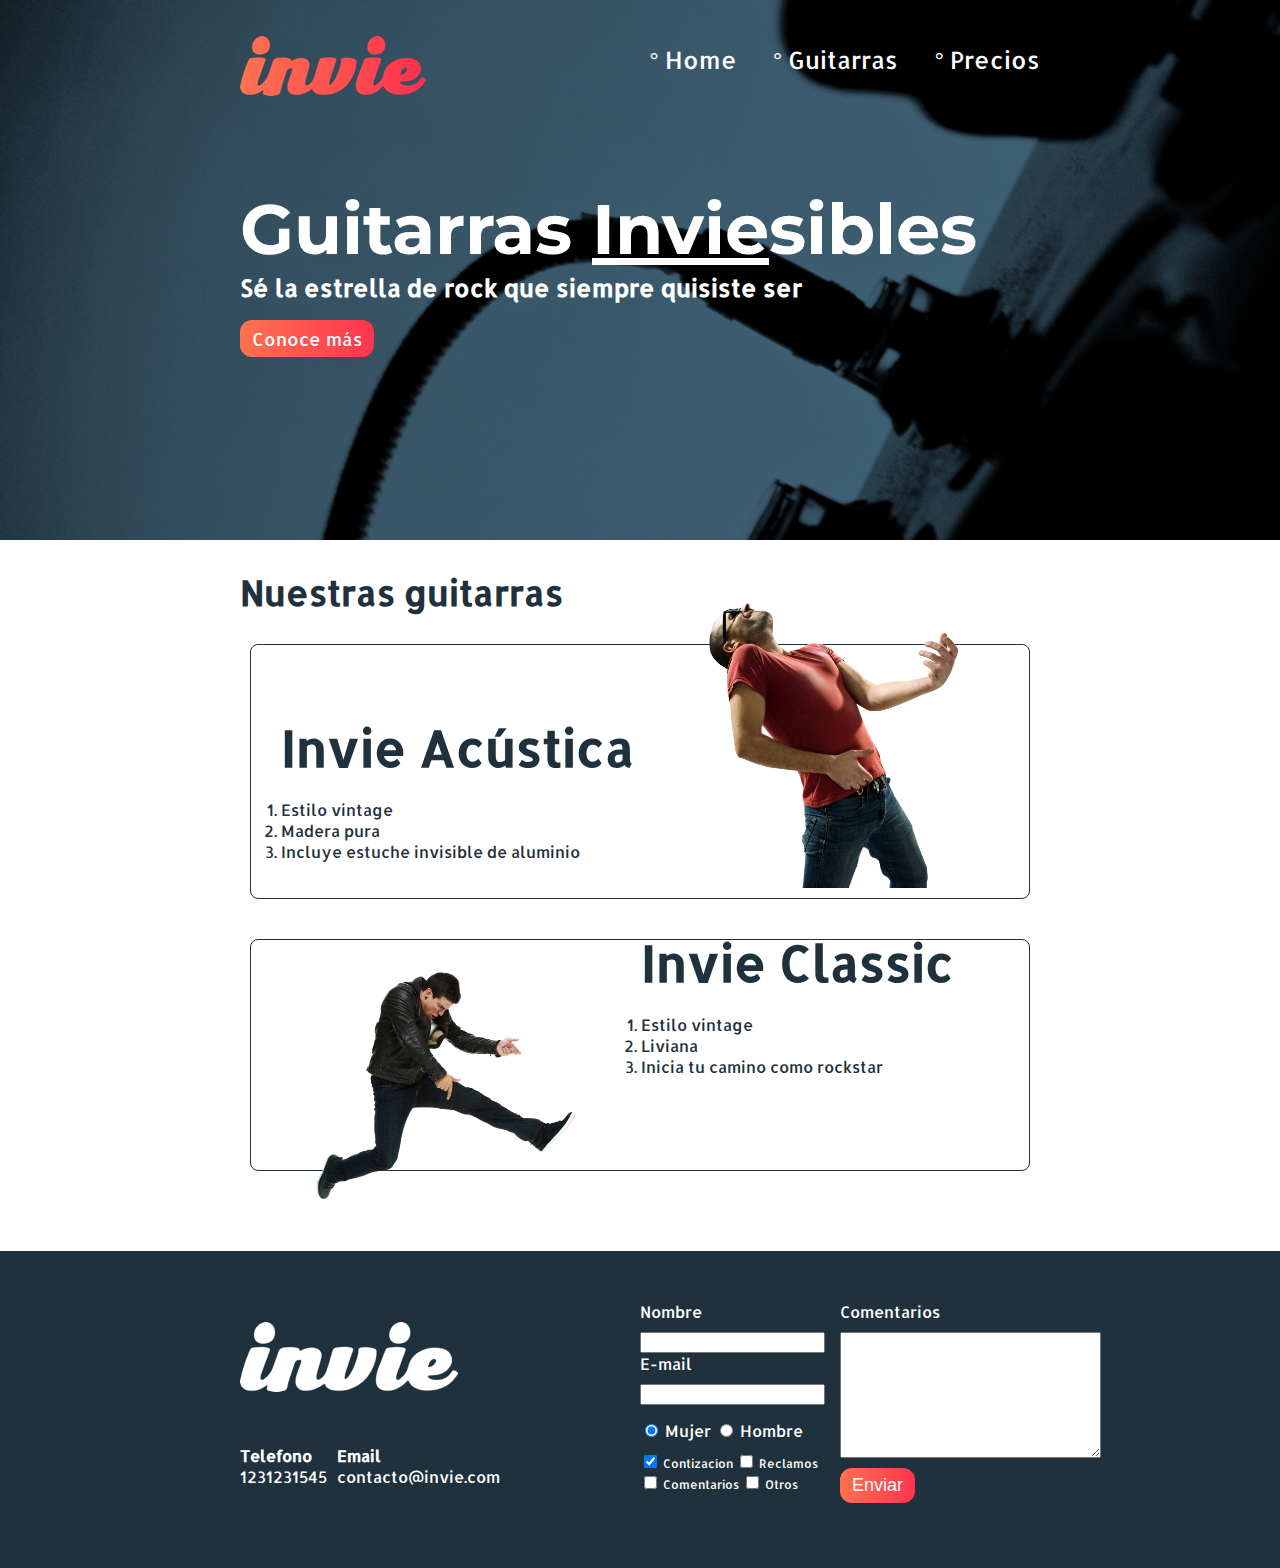
<file: index.html>
<!DOCTYPE html>
<html lang="en">
   <head>
       <meta charset="UTF-8">
       <meta name="viewport" content="width=device-width, initial-scale=1.0">
       <meta http-equiv="X-UA-Compatible" content="ie=edge">
       <link rel="stylesheet" href="css/style.css">
       <link href="https://fonts.googleapis.com/css?family=Allerta|Montserrat" rel="stylesheet">
       <title>Invie - tus mejores guitarras!!</title>
   </head>
   <body>   <!-- Body -->
      <section id="portada" class="portada background">  <!-- Portada -->
         <header id="header" class="header contenedor">   <!-- Header -->
         <figure class="logotipo">   <!-- Logotipo -->
            <img src="images/invie.png" alt="invie logo" width="186" height="60">
         </figure>
         <nav class="menu"> <!-- Menu -->
            <ul>
               <li>
                  <a href="index.html">Home</a>
               </li>
               <li>
                  <a href="#guitarras">Guitarras</a>
               </li>
               <li>
                  <a href="precios.html#guitarras">Precios</a>
               </li>
            </ul>
         </nav>
      </header>
         <div class="contenedor">
            <h1 class="titulo">Guitarras <span>Invie</span>sibles</h1>   <!-- Titulo -->
            <h3 class="title-a">Sé la estrella de rock que siempre quisiste ser</h3> <!-- resumen -->
            <a class="button" href="#guitarras">Conoce más</a> <!-- Conoce mas -->
         </div>
      </section>
      <section id="guitarras" class="guitarras contenedor">   <!-- Guitarras -->
         <h2>Nuestras guitarras</h2>   <!-- Titulo -->
         <article class="guitarra">
            <img class="derecha" src="images/invie-acustica.png" alt="guitarra invie acustica" width="350">
            <div class="contenedor-guitarra-a">
               <h3 class="title-b">Invie Acústica</h3>
               <ol>
                  <li>Estilo vintage</li>
                  <li>Madera pura</li>
                  <li>Incluye estuche invisible de aluminio</li>
               </ol>
            </div>
         </article>
         <article class="guitarra b">
            <img class="izquierda" src="images/invie-classic.png" alt="guitarra invie classic" width="350">
            <div class="contenedor-guitarra-b">
               <h3 class="title-b">Invie Classic</h3>
               <ol>
                  <li>Estilo vintage</li>
                  <li>Liviana</li>
                  <li>Inicia tu camino como rockstar</li>
               </ol>
            </div>
         </article>
      </section>
      <footer class="footer">
         <div class="contenedor">
            <div class="contacto">
               <img src="images/invie-white.png" alt="logotipo blanco">
               <a href="tel:+4919273128763"><strong>Telefono</strong><span>1231231545</span></a>
               <a href="mailto:contacto@invie.com"><strong>Email</strong><span>contacto@invie.com</span></a>
            </div>
            <form class="formulario">
               <div class="col1">
                  <label for="nombre">Nombre</label>
                  <input type="text" required id="nombre" name="nombre"/>
                  <label for="email">E-mail</label>
                  <input type="text" required id="email" name="email">
                  <div class="sexo">
                     <label for="mujer">
                        <input type="radio" checked id="mujer" name="sexo" value="mujer"> Mujer
                     </label>
                     <label for="hombre">
                        <input type="radio" id="hombre" name="sexo" value="hombre"> Hombre
                     </label>
                  </div>
                  <div class="intereses">
                     <label for="cotizacion">
                        <input type="checkbox" checked id="cotizacion" name="intereses" value="cotizacion"> Contizacíon
                     </label>
                     <label for="reclamos">
                        <input type="checkbox" id="reclamos" name="intereses" value="reclamos"> Reclamos
                     </label>
                     <label for="comentarios">
                        <input type="checkbox" id="comentarios" name="intereses" value="comentarios"> Comentarios
                     </label>
                     <label for="otros">
                        <input type="checkbox" id="otros" name="intereses" value="otros"> Otros
                     </label>
                  </div>
               </div>
               <div class="col2">
                  <label for="comentarios">Comentarios</label>
                  <textarea name="comentarios" id="comentarios" rows="8" cols="30"></textarea>
                  <input class="button" type="submit" name="" value="Enviar"/>
               </div>
             </form>
            </div>
         </footer>
   </body>
</html>
</file>
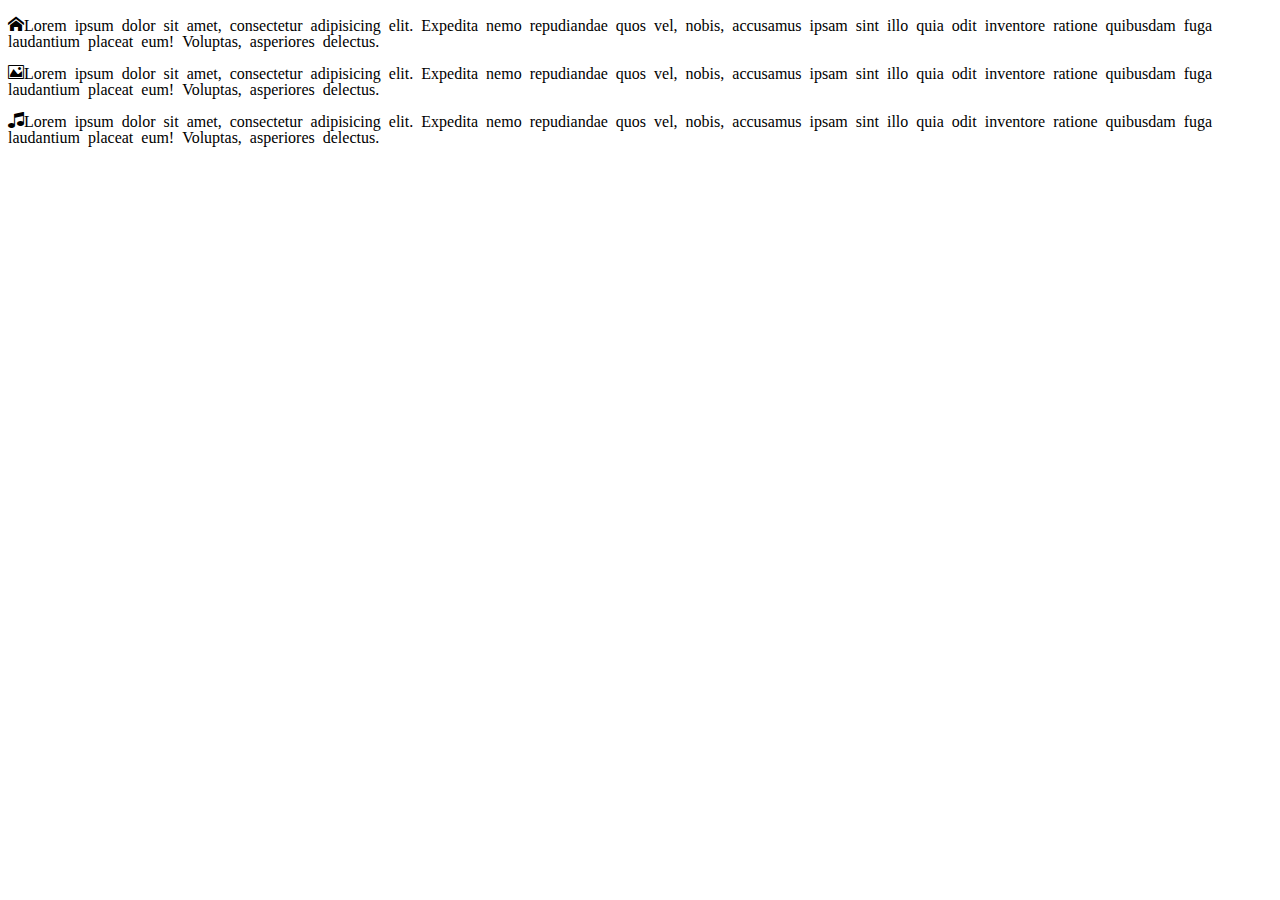
<file: icon-fonts/index.html>
<!DOCTYPE html>
<html lang="en">
<head>
  <meta charset="UTF-8">
  <title>Icon Fonts</title>
  <link rel="stylesheet" href="css/icons.css"/>
</head>
<body>
  <p class="icon-home">Lorem ipsum dolor sit amet, consectetur adipisicing elit. Expedita nemo repudiandae quos vel, nobis, accusamus ipsam sint illo quia odit inventore ratione quibusdam fuga laudantium placeat eum! Voluptas, asperiores delectus.</p>
  <p class="icon-image">Lorem ipsum dolor sit amet, consectetur adipisicing elit. Expedita nemo repudiandae quos vel, nobis, accusamus ipsam sint illo quia odit inventore ratione quibusdam fuga laudantium placeat eum! Voluptas, asperiores delectus.</p>
  <p class="icon-music">Lorem ipsum dolor sit amet, consectetur adipisicing elit. Expedita nemo repudiandae quos vel, nobis, accusamus ipsam sint illo quia odit inventore ratione quibusdam fuga laudantium placeat eum! Voluptas, asperiores delectus.</p>
</body>
</html>
</file>
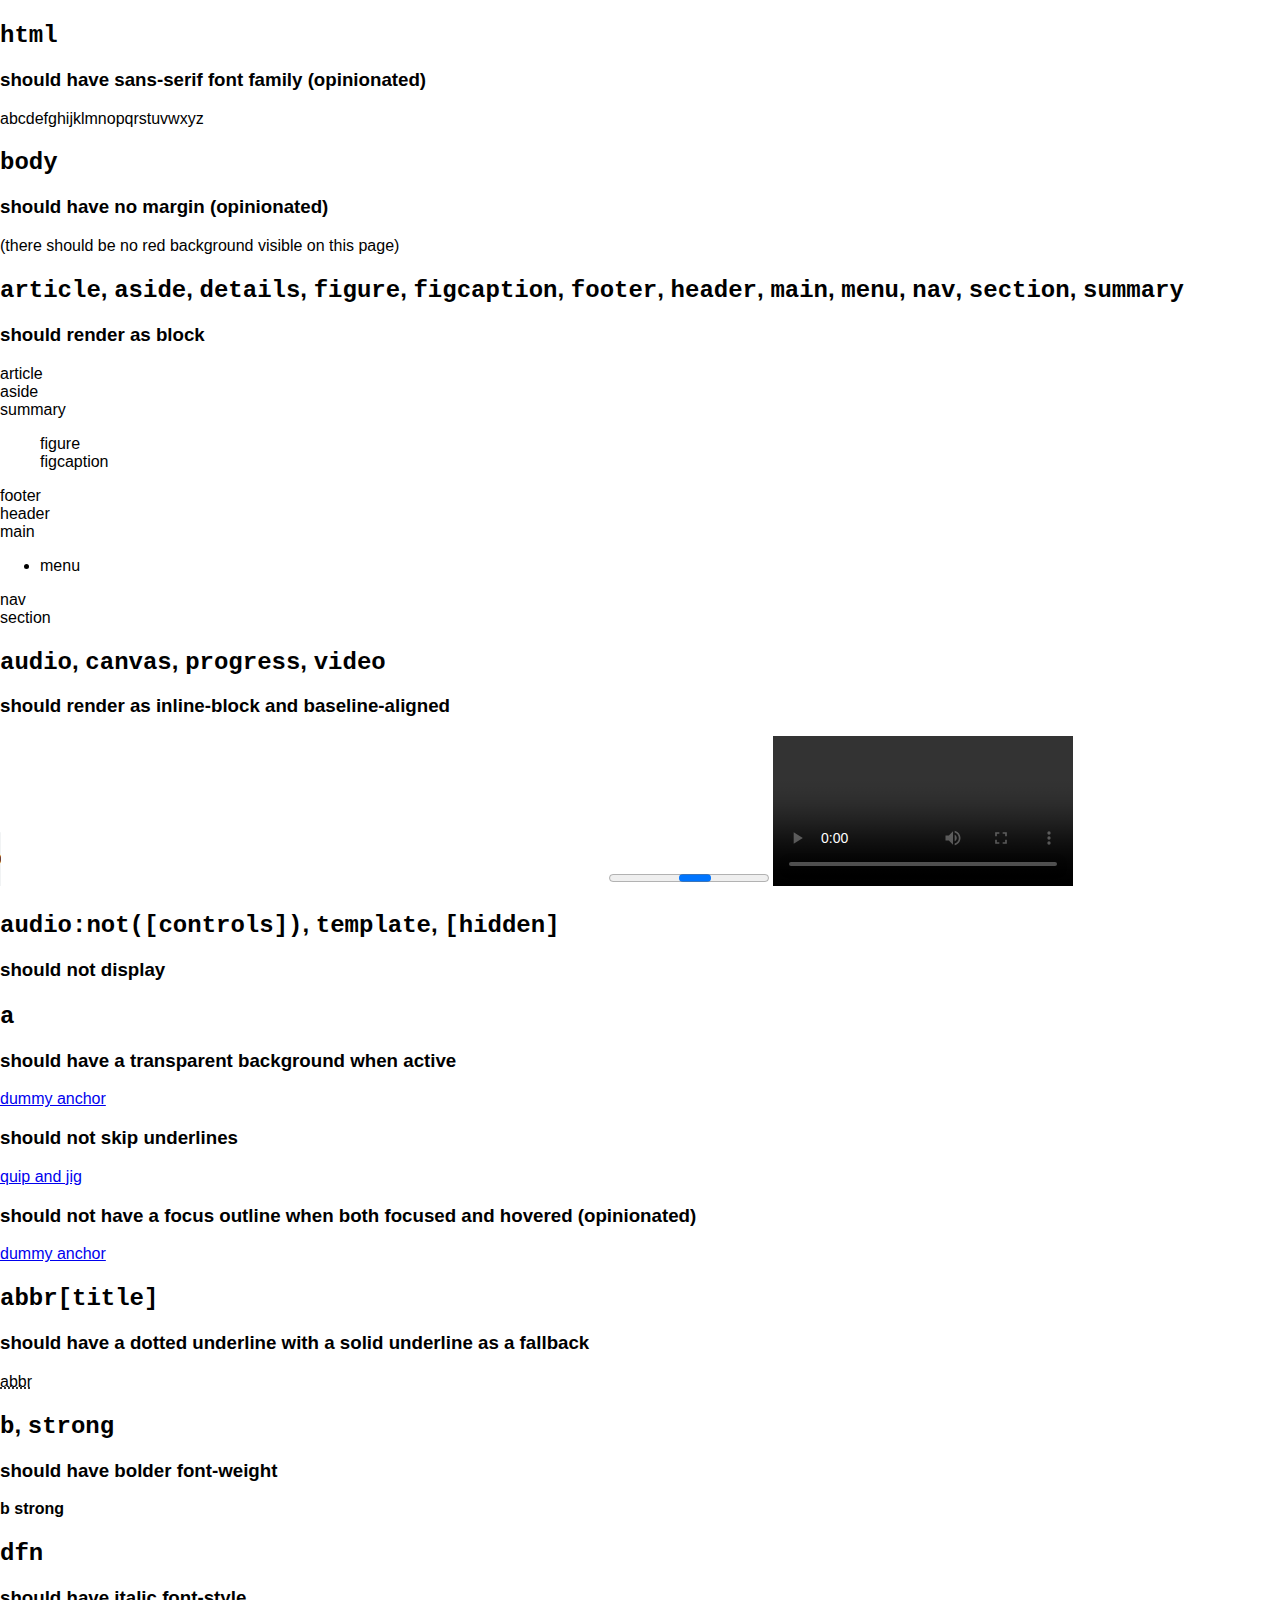
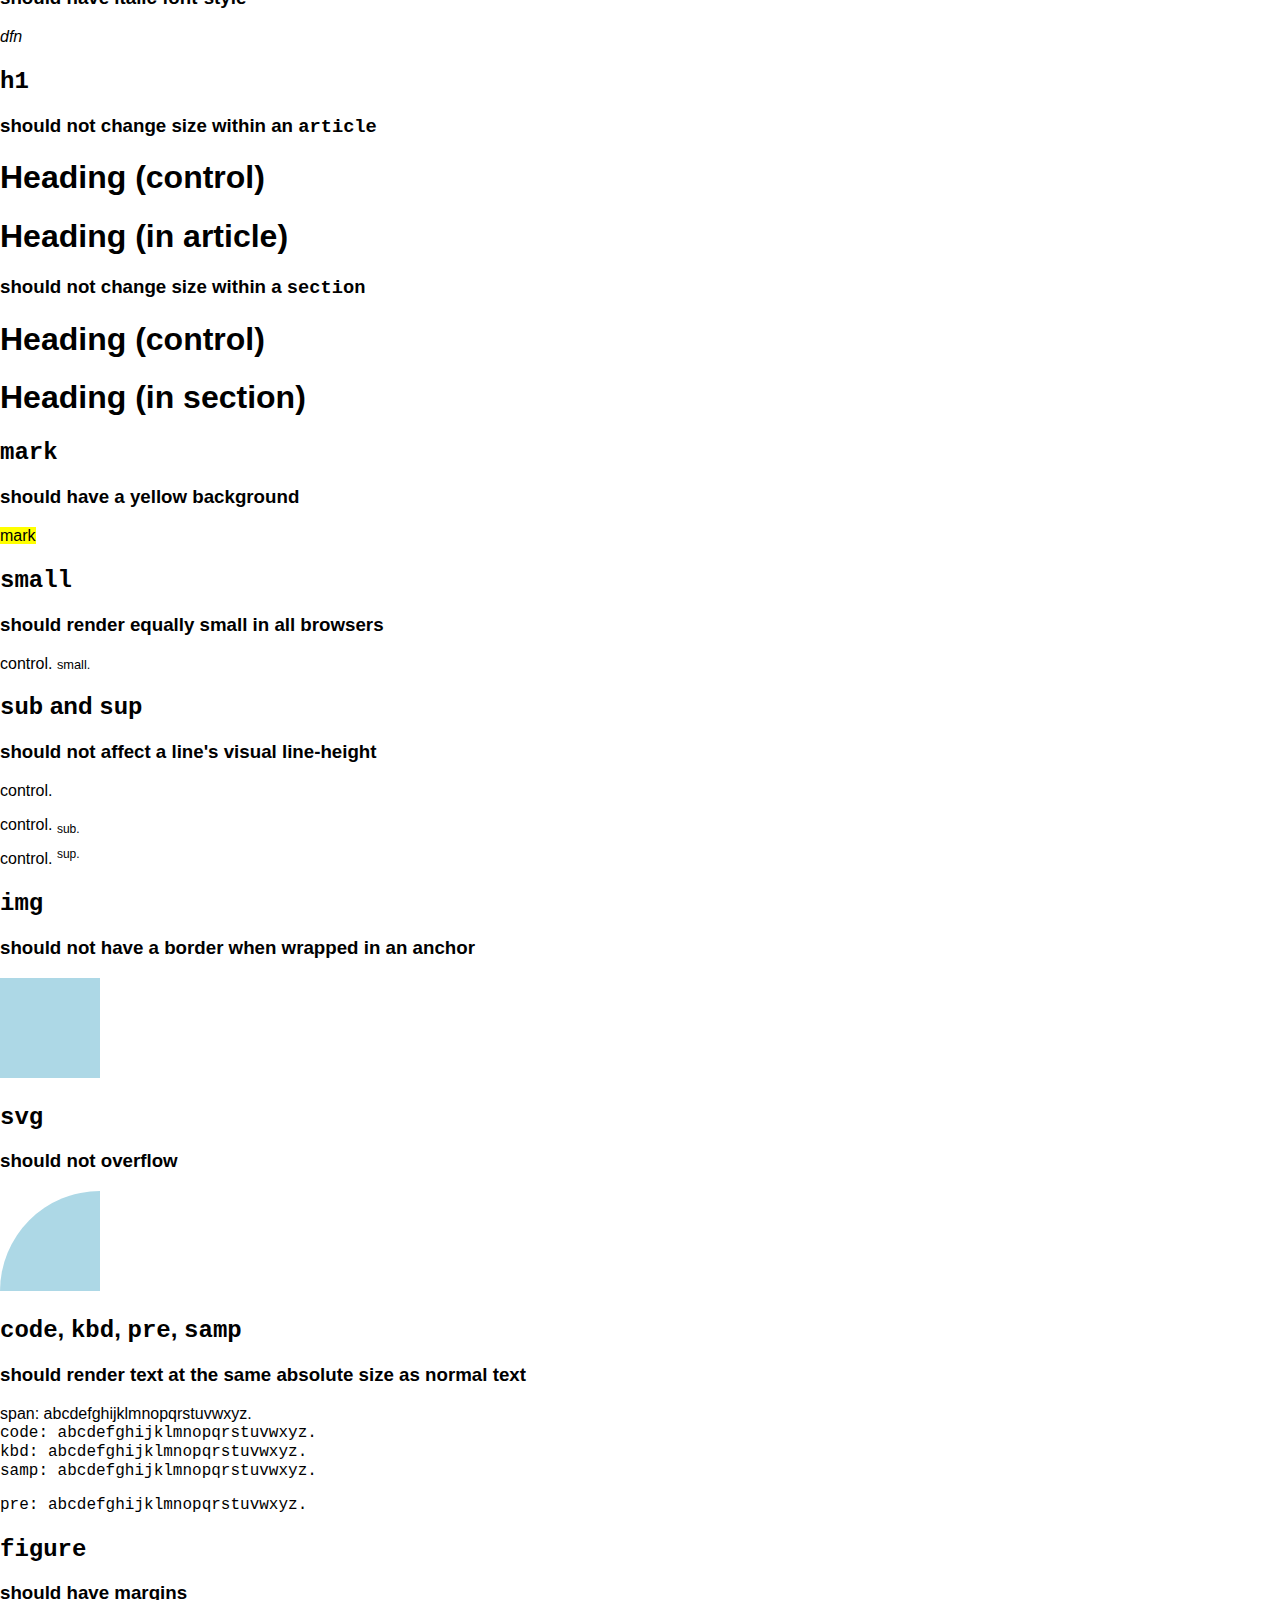
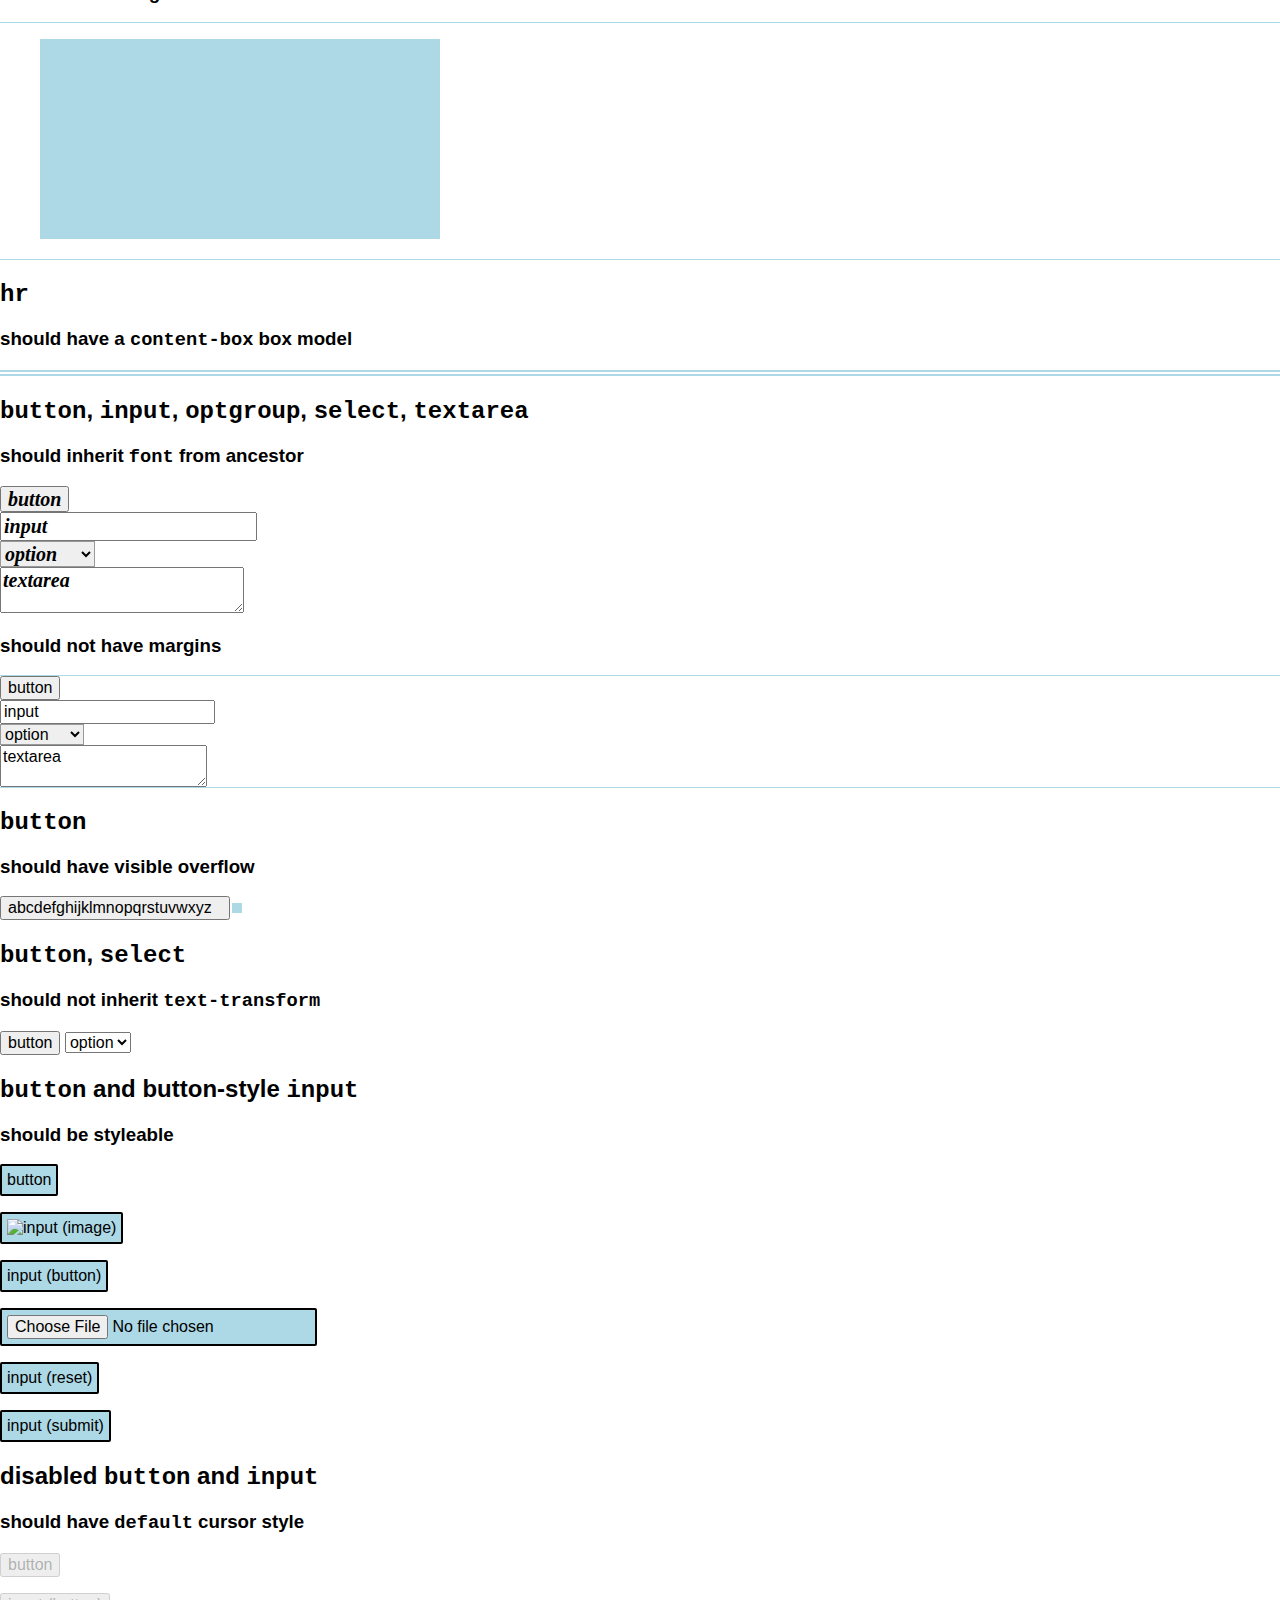
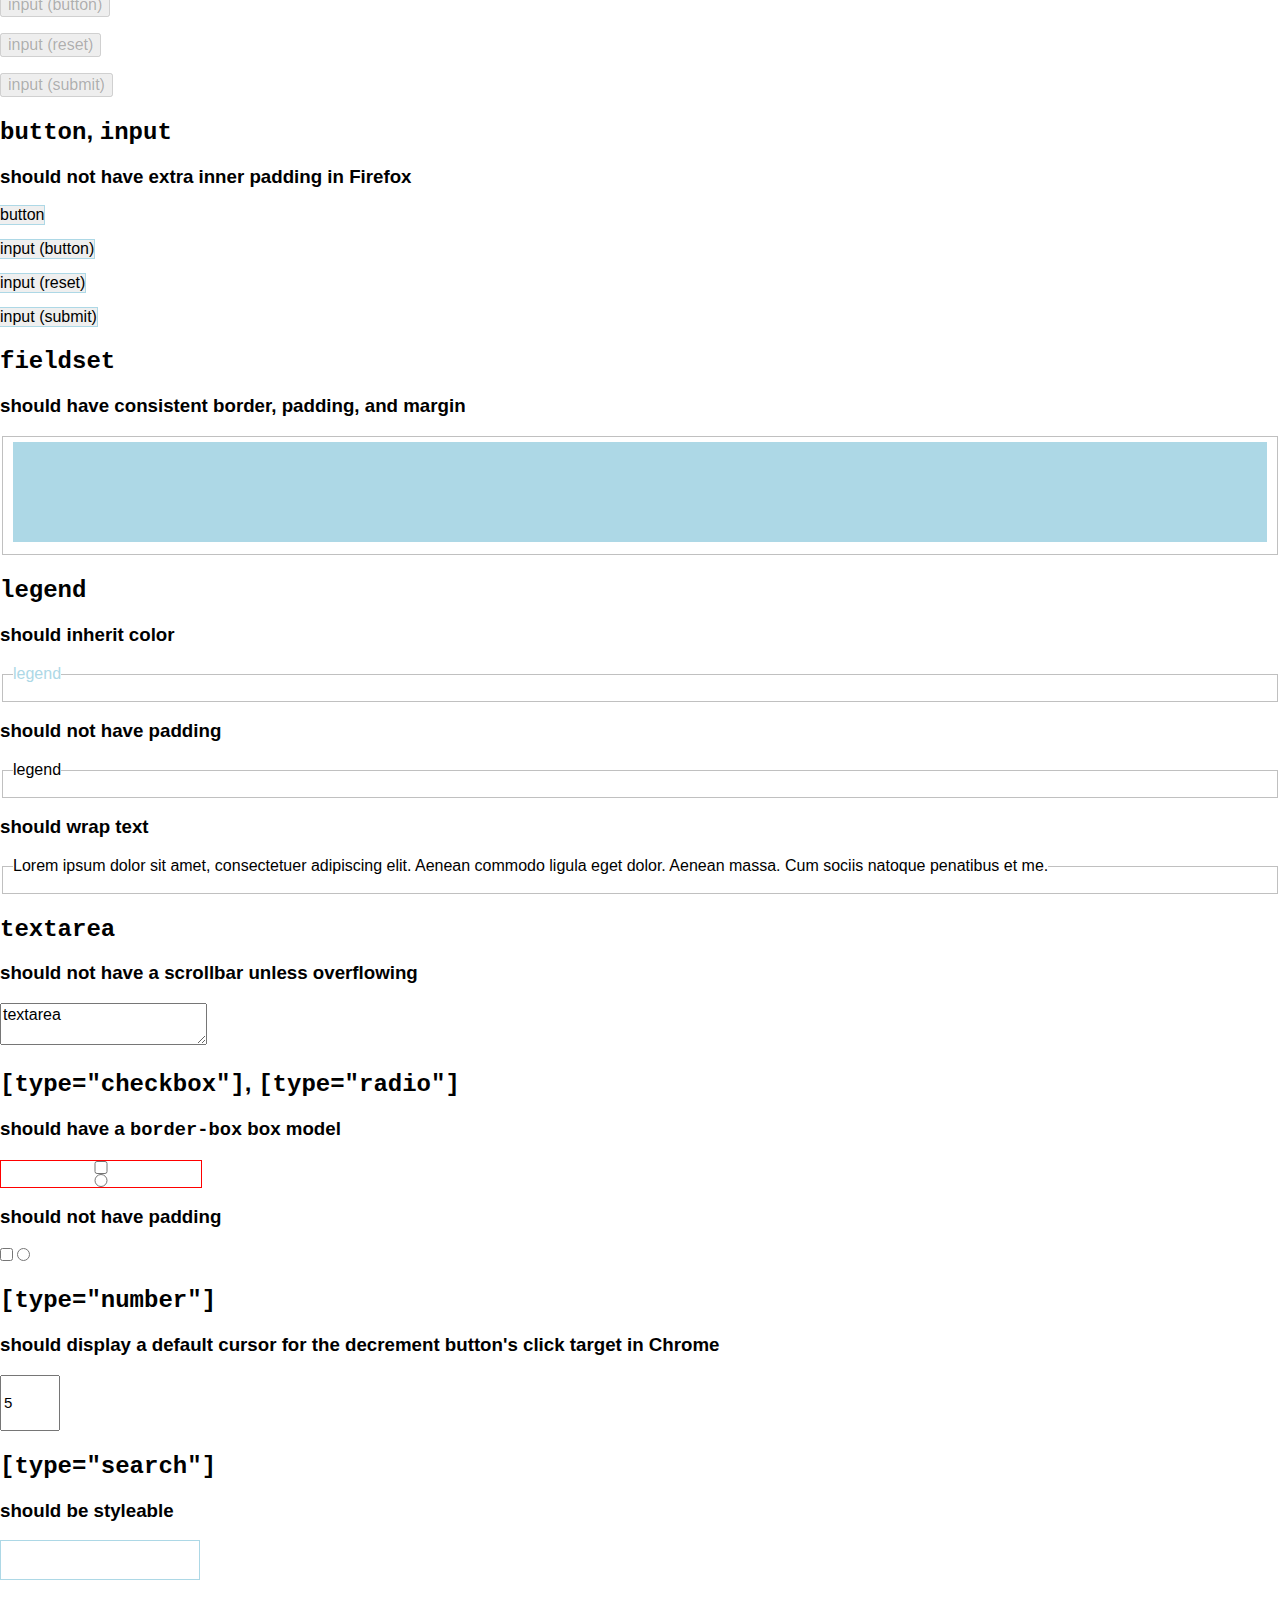
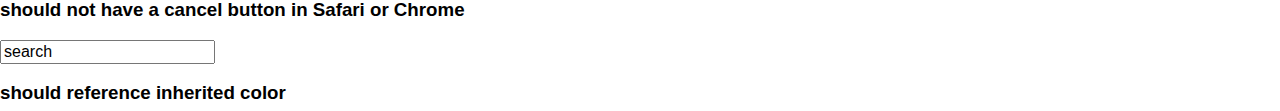
<file: normalize-reset/index.html>
<!DOCTYPE html>
<html lang="en">
<head>
  <meta charset="UTF-8">
  <title>Reset y Normalize</title>
  <link rel="stylesheet" href="css/normalize.css"/>

</head>
<body>
  <div class="Test">


    <h2 class="Test-describe"><code>html</code></h2>
    <h3 class="Test-it">should have sans-serif font family (opinionated)</h3>
    <div class="Test-run">
      abcdefghijklmnopqrstuvwxyz
    </div>

    <h2 class="Test-describe"><code>body</code></h2>
    <h3 class="Test-it">should have no margin (opinionated)</h3>
    <div class="Test-run">
      (there should be no red background visible on this page)
    </div>

    <h2 class="Test-describe">
      <code>article</code>, <code>aside</code>, <code>details</code>,
      <code>figure</code>, <code>figcaption</code>, <code>footer</code>,
      <code>header</code>, <code>main</code>,
      <code>menu</code>, <code>nav</code>, <code>section</code>,
      <code>summary</code>
    </h2>
    <h3 class="Test-it">should render as block</h3>
    <div class="Test-run Test-run--highlightEl">
      <article>article</article>
      <aside>aside</aside>
      <details>
        <summary>summary</summary>
        details
      </details>
      <figure>
        figure
        <figcaption>figcaption</figcaption>
      </figure>
      <footer>footer</footer>
      <header>header</header>
      <main>main</main>
      <menu><li>menu</li></menu>
      <nav>nav</nav>
      <section>section</section>
    </div>

    <h2 class="Test-describe"><code>audio</code>, <code>canvas</code>, <code>progress</code>, <code>video</code></h2>
    <h3 class="Test-it">should render as inline-block and baseline-aligned</h3>
    <div class="Test-run Test-run--highlightEl">
      <audio controls>audio</audio>
      <canvas>canvas</canvas>
      <progress>progress</progress>
      <video controls>video</video>
    </div>

    <h2 class="Test-describe"><code>audio:not([controls])</code>, <code>template</code>, <code>[hidden]</code></h2>
    <h3 class="Test-it">should not display</h3>
    <div class="Test-run Test-run--highlightEl">
      <audio>audio</audio>
      <template>
        <h1>{{title}}</h1>
        <content></content>
      </template>
      <p hidden>This should be hidden</p>
    </div>

    <h2 class="Test-describe"><code>a</code></h2>
    <h3 class="Test-it">should have a transparent background when active</h3>
    <div class="Test-run">
      <a href="#non">dummy anchor</a>
    </div>
    <h3 class="Test-it">should not skip underlines</h3>
    <div class="Test-run">
      <a href="#non">quip and jig</a>
    </div>
    <h3 class="Test-it">should not have a focus outline when both focused and hovered (opinionated)</h3>
    <div class="Test-run">
      <a href="#non">dummy anchor</a>
    </div>

    <h2 class="Test-describe"><code>abbr[title]</code></h2>
    <h3 class="Test-it">should have a dotted underline with a solid underline as a fallback</h3>
    <div class="Test-run">
      <abbr title="abbreviation">abbr</abbr>
    </div>

    <h2 class="Test-describe"><code>b</code>, <code>strong</code></h2>
    <h3 class="Test-it">should have bolder font-weight</h3>
    <div class="Test-run">
      <b>b</b>
      <strong>strong</strong>
    </div>

    <h2 class="Test-describe"><code>dfn</code></h2>
    <h3 class="Test-it">should have italic font-style</h3>
    <div class="Test-run">
      <dfn>dfn</dfn>
    </div>

    <h2 class="Test-describe"><code>h1</code></h2>
    <h3 class="Test-it">should not change size within an <code>article</code></h3>
    <div class="Test-run">
      <h1>Heading (control)</h1>
      <article>
        <h1>Heading (in article)</h1>
      </article>
    </div>
    <h3 class="Test-it">should not change size within a <code>section</code></h3>
    <div class="Test-run">
      <h1>Heading (control)</h1>
      <section>
        <h1>Heading (in section)</h1>
      </section>
    </div>

    <h2 class="Test-describe"><code>mark</code></h2>
    <h3 class="Test-it">should have a yellow background</h3>
    <div class="Test-run">
      <mark>mark</mark>
    </div>

    <h2 class="Test-describe"><code>small</code></h2>
    <h3 class="Test-it">should render equally small in all browsers</h3>
    <div class="Test-run">
      control. <small>small.</small>
    </div>

    <h2 class="Test-describe"><code>sub</code> and <code>sup</code></h2>
    <h3 class="Test-it">should not affect a line's visual line-height</h3>
    <div class="Test-run Test-run--highlightEl">
      <p>control.</p>
      <p>control. <sub>sub.</sub></p>
      <p>control. <sup>sup.</sup></p>
    </div>

    <h2 class="Test-describe"><code>img</code></h2>
    <h3 class="Test-it">should not have a border when wrapped in an anchor</h3>
    <div class="Test-run">
      <a href="#non">
        <!-- scaled-up 1px image -->
        <img style="background-color:#ADD8E6" src="[data-uri]" width="100" height="100">
      </a>
    </div>

    <h2 class="Test-describe"><code>svg</code></h2>
    <h3 class="Test-it">should not overflow</h3>
    <div class="Test-run Test-run--highlightEl">
      <svg width="100px" height="100px">
        <circle cx="100" cy="100" r="100" fill="#ADD8E6" />
      </svg>
    </div>

    <h2 class="Test-describe"><code>code</code>, <code>kbd</code>, <code>pre</code>, <code>samp</code></h2>
    <h3 class="Test-it">should render text at the same absolute size as normal text</h3>
    <div class="Test-run">
      <span>span: abcdefghijklmnopqrstuvwxyz.</span><br>
      <code>code: abcdefghijklmnopqrstuvwxyz.</code><br>
      <kbd>kbd: abcdefghijklmnopqrstuvwxyz.</kbd><br>
      <samp>samp: abcdefghijklmnopqrstuvwxyz.</samp>
      <pre>pre: abcdefghijklmnopqrstuvwxyz.</pre>
    </div>

    <h2 class="Test-describe"><code>figure</code></h2>
    <h3 class="Test-it">should have margins</h3>
    <div class="Test-run" style="outline:1px solid #ADD8E6; overflow:hidden;">
      <figure>
        <img style="background-color:#ADD8E6" src="[data-uri]" width="400" height="200">
      </figure>
    </div>

    <h2 class="Test-describe"><code>hr</code></h2>
    <h3 class="Test-it">should have a <code>content-box</code> box model</h3>
    <div class="Test-run" style="">
      <hr style="height:2px; border:solid #ADD8E6; border-width:2px 0;">
    </div>

    <h2 class="Test-describe"><code>button</code>, <code>input</code>, <code>optgroup</code>, <code>select</code>, <code>textarea</code></h2>
    <h3 class="Test-it">should inherit <code>font</code> from ancestor</h3>
    <div class="Test-run" style="font:bold italic 20px/1 serif;">
      <button>button</button><br>
      <input value="input"><br>
      <select style="border:1px solid #999;">
        <optgroup label="optgroup">
          <option>option</option>
        </optgroup>
        <option>option</option>
      </select><br>
      <textarea>textarea</textarea>
    </div>
    <h3 class="Test-it">should not have margins</h3>
    <div class="Test-run" id="form-collection-margins">
      <style>
        #form-collection-margins {
          outline: 1px solid #ADD8E6;
          overflow: hidden;
        }

        #form-collection-margins button,
        #form-collection-margins input,
        #form-collection-margins select,
        #form-collection-margins textarea {
          display: block;
        }
      </style>
      <button>button</button>
      <input value="input">
      <select style="border:1px solid #999;">
        <optgroup label="optgroup">
          <option>option</option>
        </optgroup>
        <option>option</option>
      </select>
      <textarea>textarea</textarea>
    </div>

    <h2 class="Test-describe"><code>button</code></h2>
    <h3 class="Test-it">should have visible overflow</h3>
    <div class="Test-run" id="button-overflow">
      <style>
        #button-overflow button:after {
          content: "";
          background: #ADD8E6;
          display: inline-block;
          height: 10px;
          position:relative;
          right: -20px;
          width: 10px;
        }
      </style>
      <button>abcdefghijklmnopqrstuvwxyz</button>
    </div>

    <h2 class="Test-describe"><code>button</code>, <code>select</code></h2>
    <h3 class="Test-it">should not inherit <code>text-transform</code></h3>
    <div class="Test-run" style="text-transform:uppercase">
      <button>button</button>
      <select><option>option</option></select>
    </div>

    <h2 class="Test-describe"><code>button</code> and button-style <code>input</code></h2>
    <h3 class="Test-it">should be styleable</h3>
    <div class="Test-run" id="button-like-style">
      <style>
        #button-like-style button,
        #button-like-style input {
          background: #ADD8E6;
          border: 2px solid black;
          border-radius: 2px;
          padding: 5px;
        }
      </style>
      <p><button>button</button></p>
      <p><input type="image" src="//placehold.it/90x24" alt="input (image)"></p>
      <p><input type="button" value="input (button)"></p>
      <p><input type="file" value="input (file)"></p>
      <p><input type="reset" value="input (reset)"></p>
      <p><input type="submit" value="input (submit)"></p>
    </div>

    <h2 class="Test-describe">disabled <code>button</code> and <code>input</code></h2>
    <h3 class="Test-it">should have <code>default</code> cursor style</h3>
    <div class="Test-run">
      <p><button disabled>button</button></p>
      <p><input disabled type="button" value="input (button)"></p>
      <p><input disabled type="reset" value="input (reset)"></p>
      <p><input disabled type="submit" value="input (submit)"></p>
    </div>

    <h2 class="Test-describe"><code>button</code>, <code>input</code></h2>
    <h3 class="Test-it">should not have extra inner padding in Firefox</h3>
    <div class="Test-run" id="button-input-padding">
      <style>
        #button-input-padding button,
        #button-input-padding input {
          border: 0;
          padding: 0;
          outline: 1px solid #ADD8E6;
        }
      </style>
      <p><button>button</button></p>
      <p><input type="button" value="input (button)"></p>
      <p><input type="reset" value="input (reset)"></p>
      <p><input type="submit" value="input (submit)"></p>
    </div>

    <h2 class="Test-describe"><code>fieldset</code></h2>
    <h3 class="Test-it">should have consistent border, padding, and margin</h3>
    <div class="Test-run">
      <fieldset>
        <div style="width:100%; height:100px; background:#ADD8E6;"></div>
      </fieldset>
    </div>

    <h2 class="Test-describe"><code>legend</code></h2>
    <h3 class="Test-it">should inherit color</h3>
    <div class="Test-run" style="color:#ADD8E6;">
      <fieldset>
        <legend>legend</legend>
      </fieldset>
    </div>
    <h3 class="Test-it">should not have padding</h3>
    <div class="Test-run">
      <fieldset>
        <legend>legend</legend>
      </fieldset>
    </div>
    <h3 class="Test-it">should wrap text</h3>
    <div class="Test-run">
      <fieldset>
        <legend>Lorem ipsum dolor sit amet, consectetuer adipiscing elit. Aenean commodo ligula eget dolor. Aenean massa. Cum sociis natoque penatibus et me.</legend>
      </fieldset>
    </div>

    <h2 class="Test-describe"><code>textarea</code></h2>
    <h3 class="Test-it">should not have a scrollbar unless overflowing</h3>
    <div class="Test-run">
      <textarea>textarea</textarea>
    </div>

    <h2 class="Test-describe"><code>[type="checkbox"]</code>, <code>[type="radio"]</code></h2>
    <h3 class="Test-it">should have a <code>border-box</code> box model</h3>
    <div class="Test-run Test-run--highlightEl" id="radio-box-model">
      <style>
        #radio-box-model {
          width: 200px;
          border: 1px solid red;
        }

        #radio-box-model input {
          width: 100%;
          border: 5px solid #ADD8E6;
          display: block;
          position: relative;
        }
      </style>
      <input type="checkbox">
      <input type="radio" name="rad">
    </div>
    <h3 class="Test-it">should not have padding</h3>
    <div class="Test-run Test-run--highlightEl">
      <input type="checkbox">
      <input type="radio" name="rad">
    </div>

    <h2 class="Test-describe"><code>[type="number"]</code></h2>
    <h3 class="Test-it">should display a default cursor for the decrement button's click target in Chrome</h3>
    <div class="Test-run">
      <input style="height:50px; font-size:15px;" type="number" id="in" min="0" max="10" value="5">
    </div>

    <h2 class="Test-describe"><code>[type="search"]</code></h2>
    <h3 class="Test-it">should be styleable</h3>
    <div class="Test-run">
      <input type="search" style="border:1px solid #ADD8E6; padding:10px; width:200px;">
    </div>
    <h3 class="Test-it">should not have a cancel button in Safari or Chrome</h3>
    <div class="Test-run">
      <input type="search" value="search">
    </div>
    <h3 class="Test-it">should reference inherited color</h3>
    <div class="Test-run">
      <input type="text" placeholder="Text goes here" style="background-color: black; color: orange;">
    </div>

  </div>
</body>
</html>
</file>
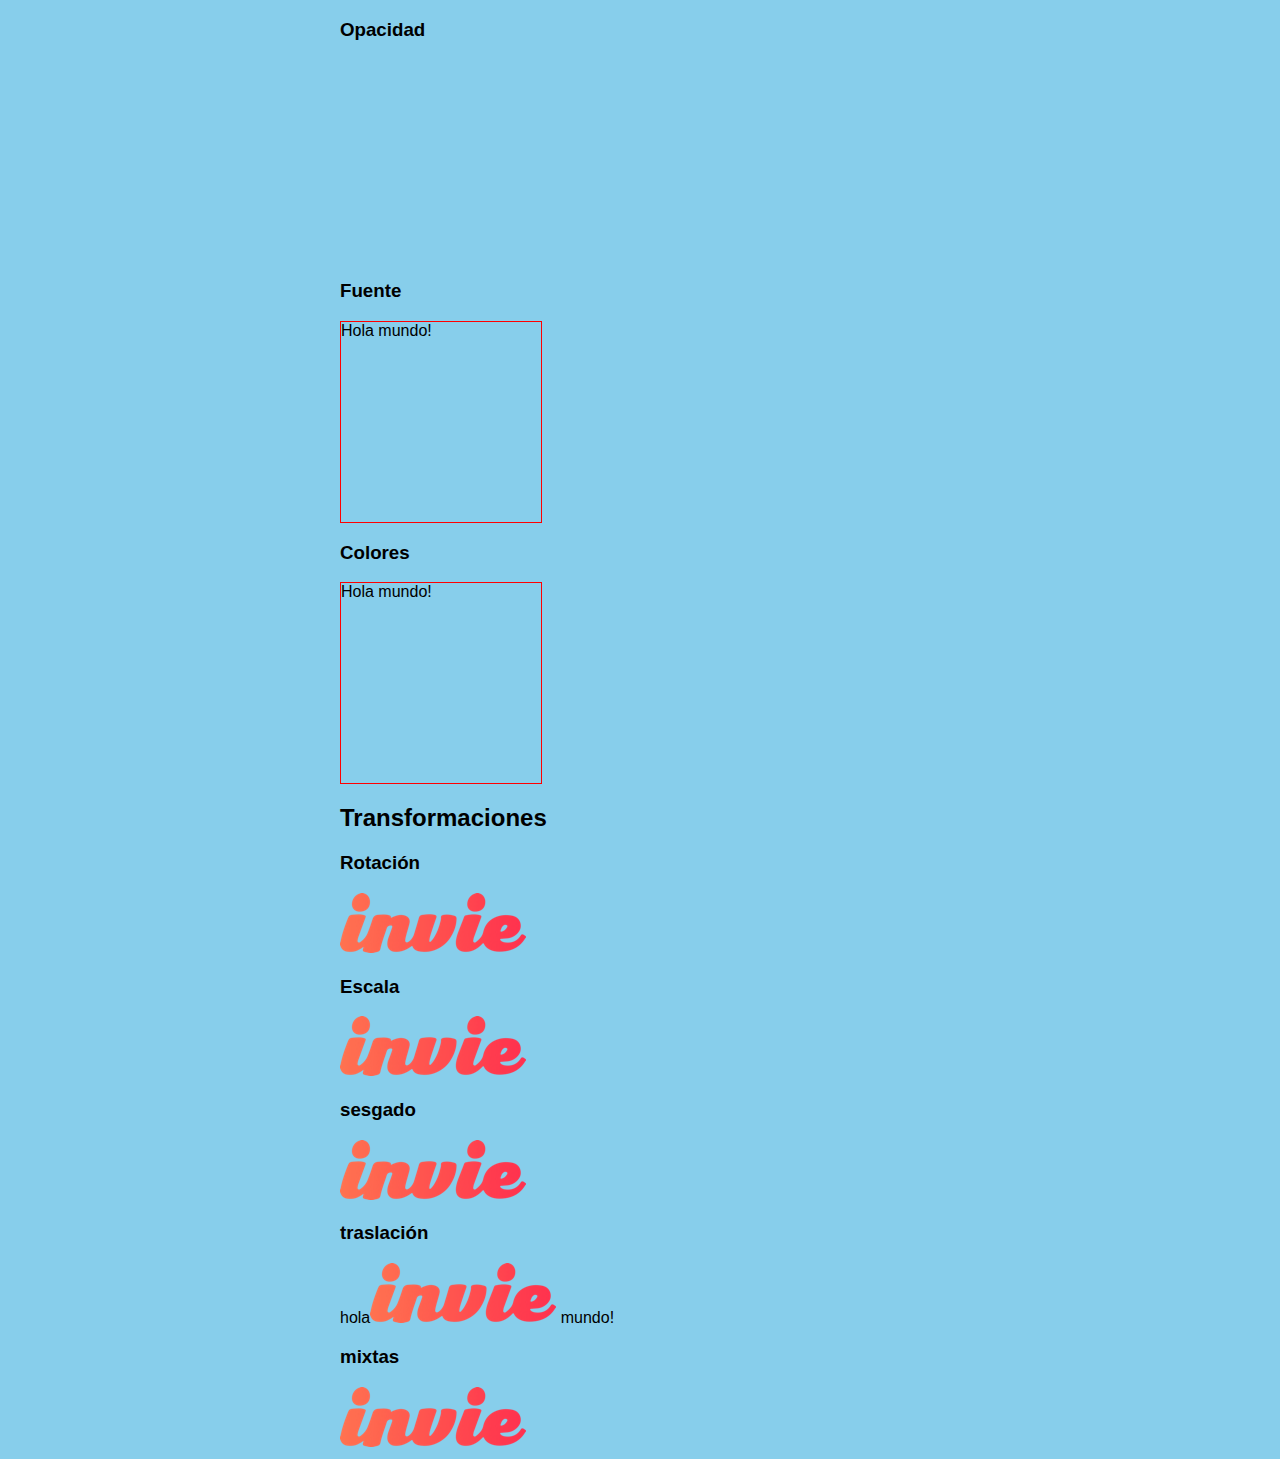
<file: transiciones-transformaciones/index.html>
<!DOCTYPE html>
<html lang="en">
<head>
  <meta charset="UTF-8">
  <title>Transiciones</title>
  <link rel="stylesheet" href="css/transitions.css"/>
</head>
<body>
  <div class="contenedor">
    <h3>Opacidad</h3>
    <div class="transicion caja opacity">Hola mundo!</div>

    <h3>Fuente</h3>
    <div class="transicion caja fuente">Hola mundo!</div>

    <h3>Colores</h3>
    <div class="transicion caja colores">Hola mundo!</div>

    <h2>Transformaciones</h2>

    <h3>Rotación</h3>
    <img class="transicion rotacion" src="images/invie.png" width="186" height="60"/>

    <h3>Escala</h3>
    <img class="transicion escala" src="images/invie.png" width="186" height="60"/>

    <h3>sesgado</h3>
    <img class="transicion sesgado" src="images/invie.png" width="186" height="60"/>
    <h3>traslación</h3>

    <span>hola</span><img class="transicion traslacion" src="images/invie.png" width="186" height="60"/> <span>mundo!</span>
    <h3>mixtas</h3>
    <img class="transicion mixtas" src="images/invie.png" width="186" height="60"/>
  </div>
</body>
</html>
</file>
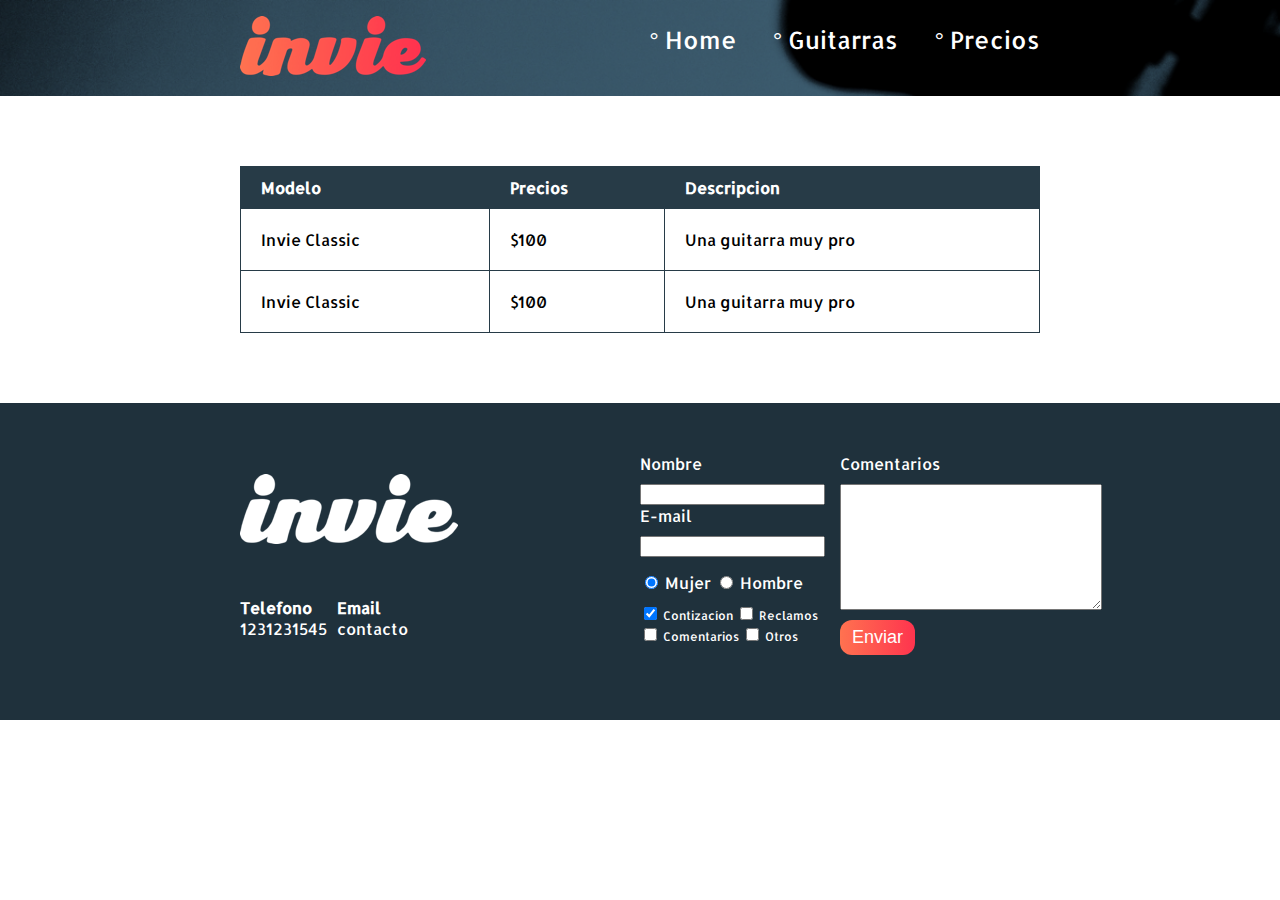
<file: precios.html>
<!DOCTYPE html>
<html lang="en">
   <head>
       <meta charset="UTF-8">
       <meta name="viewport" content="width=device-width, initial-scale=1.0">
       <meta http-equiv="X-UA-Compatible" content="ie=edge">
       <link rel="stylesheet" href="css/style.css">
       <link href="https://fonts.googleapis.com/css?family=Allerta|Montserrat" rel="stylesheet">
       <title>Precios de tus mejores guitarras!!</title>
   </head>
   <body>   <!-- Body -->
      <header id="header" class="header background">   <!-- Header -->
         <div class="contenedor">
            <figure class="logotipo">   <!-- Logotipo -->
               <img src="images/invie.png" alt="invie logo" width="186" height="60">
            </figure>
            <nav class="menu"> <!-- Menu -->
               <ul>
                  <li>
                     <a href="index.html">Home</a>
                  </li>
                  <li>
                     <a href="index.html#guitarras">Guitarras</a>
                  </li>
                  <li>
                     <a href="precios.html">Precios</a>
                  </li>
               </ul>
            </nav>
         </div>
      </header>
      <section class="tabla">
         <div class="contenedor">
            <table>
            <thead>
               <tr>
                  <th>Modelo</th>
                  <th>Precios</th>
                  <th>Descripcion</th>
               </tr>
            </thead>
            <tbody>
               <tr>
                  <td>Invie Classic</td>
                  <td>$100</td>
                  <td>Una guitarra muy pro</td>
               </tr>
               <tr>
                  <td>Invie Classic</td>
                  <td>$100</td>
                  <td>Una guitarra muy pro</td>
               </tr>
            </tbody>
         </table>
         </div>
      </section>
      <footer class="footer">
         <div class="contenedor">
            <div class="contacto">
               <img src="images/invie-white.png" alt="logotipo blanco">
               <a href="tel:+4919273128763"><strong>Telefono</strong><span>1231231545</span></a>
               <a href="mailto:contacto@invie.com"><strong>Email</strong><span>contacto</span></a>
            </div>
            <form class="formulario">
               <div class="col1">
                  <label for="nombre">Nombre</label>
                  <input type="text" required id="nombre" name="nombre"/>
                  <label for="email">E-mail</label>
                  <input type="text" required id="email" name="email">
                  <div class="sexo">
                     <label for="mujer">
                        <input type="radio" checked id="mujer" name="sexo" value="mujer"> Mujer
                     </label>
                     <label for="hombre">
                        <input type="radio" id="hombre" name="sexo" value="hombre"> Hombre
                     </label>
                  </div>
                  <div class="intereses">
                     <label for="cotizacion">
                        <input type="checkbox" checked id="cotizacion" name="intereses" value="cotizacion"> Contizacíon
                     </label>
                     <label for="reclamos">
                        <input type="checkbox" id="reclamos" name="intereses" value="reclamos"> Reclamos
                     </label>
                     <label for="comentarios">
                        <input type="checkbox" id="comentarios" name="intereses" value="comentarios"> Comentarios
                     </label>
                     <label for="otros">
                        <input type="checkbox" id="otros" name="intereses" value="otros"> Otros
                     </label>
                  </div>
               </div>
               <div class="col2">
                  <label for="comentarios">Comentarios</label>
                  <textarea name="comentarios" id="comentarios" rows="8" cols="30"></textarea>
                  <input class="button" type="submit" name="" value="Enviar"/>
               </div>
             </form>
            </div>
         </footer>
   </body>
</file>
<file: css/style.css>
body{
   font-family: 'Allerta', sans-serif;
   margin: 0;
   padding: 0;
}

table{
   width: 100%;
}

th{
   background: #273b47;
   color: white;
   text-align: left;
}

th{
   padding: 10px 20px;
}

td{
   padding: 20px;
}

table, td, th{
   border: 1px solid #273b47;
   border-collapse: collapse;
}

input, textarea{
   outline: 0;
}

input:focus, textarea:focus{
   background: lightgray;
}

.contenedor{
   width: 800px;
   margin: auto;
   position: relative;
}

.background{
   background-image: url('../images/background.png');
   background-size: cover;
}

.button{
   border-radius: 12px;
   border: none;
   background: #fd324e;
   color: white;
   padding: 7px 12px;
   margin: 10px 15px 15px 0;
   font-size: 18px;
   background: linear-gradient(to left, #fe344e, #ff7250);
   cursor: pointer;
   text-decoration: none;
}

.titulo{
   font-family: 'Montserrat', sans-serif;
   font-size: 70px;
   margin-bottom: 0px;
   margin-top: 70px;
}

.title-a{
   font-size: 24px;
   margin-top: 0;
}

.titulo span{
   text-decoration: underline;
}


.title-b{
   font-size: 50px;
   margin-bottom: 20px;
}

.guitarras{
   color: #1f313c;
   margin-top: 30px;
   margin-bottom: 80px ;
}

.guitarras h2{
   font-size: 35px;
}

.portada{
   color: white;
   padding: 20px;
   height: 500px;
}

.portada button{
   margin-bottom: 70px;
}

.menu{
   font-size: 24px;
   display: inline-block;
   position: absolute;
   right: 0;
}

.menu li a{
   text-decoration: none;
   color: white;
}

.menu li{
   display: inline-block;
   margin-left: 30px;
}

.menu li:before{
   content: '°';
   color: white;
}

.logotipo{
   display: inline-block;
   margin-left: 0;
}

.guitarra{
   padding: 20px;
   margin: 10px 10px 40px 10px;
   /*overflow: hidden;*/
   border: 1px solid #1f313c;
   border-radius: 8px;
}

.guitarra ol{
   padding: 0;
}

.guitarra.b{
   height: 190px;
}

.derecha{
   float: right;
   position: relative;
   top: -127px;
}

.izquierda{
   float: left;
   position: relative;
}

.contenedor-guitarra-a{
   padding-left: 10px;
}

.contenedor-guitarra-b{
   margin-left: 370px;
   position: relative;
   bottom: 85px;

}

.header{
   position: relative;
}

.footer{
   background: #1f313c;
   padding: 50px 10px;
}

.contacto{
   display: flex;
   width: 300px;
   flex-wrap: wrap;
   align-items: center;
}

.contacto img{
   display: block;
}

.contacto strong{
   display: block;
}

.contacto a{
   color: white;
   text-decoration: none;
    margin: 10px 10px 10px 0;
}

.footer .contenedor{
   display: flex;
   justify-content: space-between;
}

.formulario{
   display: flex;
   width: 400px;
   color: white;
}

.col1, .col2{
   display: flex;
   flex-direction: column;
}

.col1{
   margin-right: 15px;
}

.col2{
   align-items: flex-start;
}

.intereses label{
   font-size: 12px;
}

.formulario label{
   margin-bottom: 10px;
}

.formulario label .sexo, .sexo, .intereses{
   margin-bottom: 10px;
}

.sexo{
   margin-top: 15px;
}

.tabla{
   margin: 70px 0;
}
</file>
<file: icon-fonts/css/icons.css>
@font-face {
    font-family: 'icomoon';
    src:    url('../fonts/icomoon.eot?ft68yo');
    src:    url('../fonts/icomoon.eot?ft68yo#iefix') format('embedded-opentype'),
        url('../fonts/icomoon.ttf?ft68yo') format('truetype'),
        url('../fonts/icomoon.woff?ft68yo') format('woff'),
        url('../fonts/icomoon.svg?ft68yo#icomoon') format('svg');
    font-weight: normal;
    font-style: normal;
}

[class^="icon-"], [class*=" icon-"] {
    /* use !important to prevent issues with browser extensions that change fonts */
    font-family: 'icomoon' !important;
    speak: none;
    font-style: normal;
    font-weight: normal;
    font-variant: normal;
    text-transform: none;
    line-height: 1;

    /* Better Font Rendering =========== */
    -webkit-font-smoothing: antialiased;
    -moz-osx-font-smoothing: grayscale;
}

.icon-home:before {
    content: "\e900";
}
.icon-image:before {
    content: "\e901";
}
.icon-music:before {
    content: "\e902";
}
</file>
<file: transiciones-transformaciones/css/transitions.css>
/*background-color
background-position
background-size
border-color
border-width
color
border-radius
font-size
font-weight
height width
left right bottom top
padding
opacity
*/
body {
  background: skyblue;
}
.contenedor {
  margin: 0 auto;
  width: 600px;
  font-family: sans-serif;
}

.transicion {
  transition: .3s;
  /*transition: .3s opacity ease;*/
/*  transition-duration: .3s;
  transition-property: opacity;
  transition-timing-function: ease;*/
}

.caja {
  width: 200px;
  height: 200px;
  border: 1px solid red;
}

.opacity {
  opacity: 0;
}

.opacity:hover {
  opacity: 1;
}

.fuente:hover {
  font-size: 20px;
  font-weight: 600;
}

.colores:hover {
  color: red;
  background: yellow;
}

.rotacion:hover {
  transform: rotate(360deg);
}

.escala:hover {
  transform: scale(2);
}

.sesgado:hover {
  transform: skew(45deg);
}
body {
  perspective: 1000px;
}
.traslacion:hover {
  transform: translateZ(50px);
}

.mixtas:hover {
  transform: rotate(45deg) scale(2) skew(45deg) translateX(50px);
}
</file>
